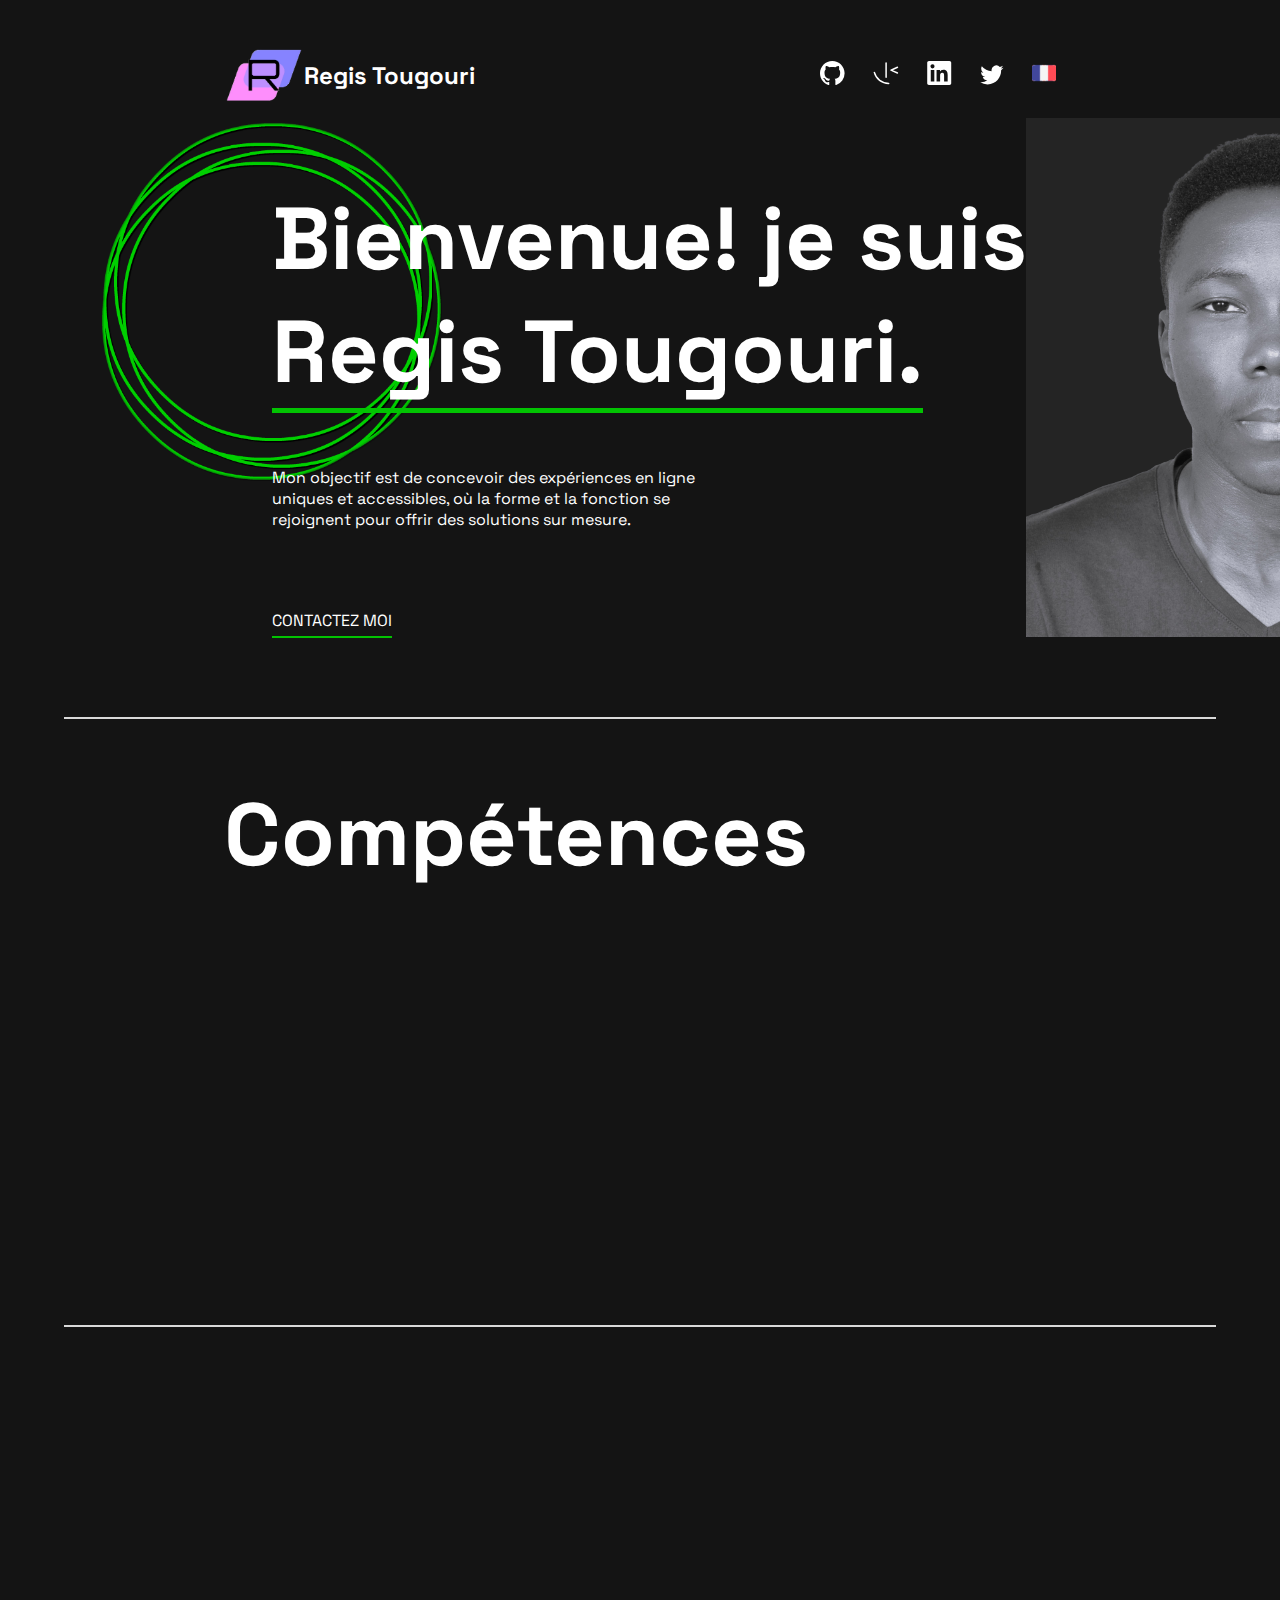
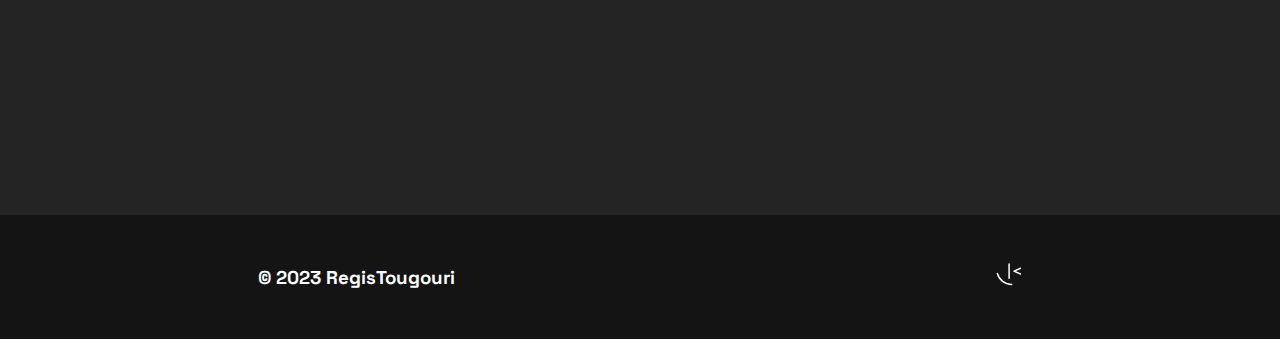
<file: index.html>
<!DOCTYPE html>
<html lang="fr">
  <head>
    <meta charset="UTF-8" />
    <meta http-equiv="X-UA-Compatible" content="IE=edge" />
    <meta name="viewport" content="width=device-width, initial-scale=1.0" />
    <title>Regis Tougouri | Développeur Web</title>
    <link rel="preconnect" href="https://fonts.googleapis.com" />
    <link rel="preconnect" href="https://fonts.gstatic.com" crossorigin />
    <link
      href="https://fonts.googleapis.com/css2?family=Merriweather:wght@300&family=Sacramento&family=Space+Grotesk:wght@500;700&family=Tilt+Prism&display=swap"
      rel="stylesheet"
    />
    <link
      rel="shortcut icon"
      href="assets/images/logo.png"
      type="image/x-icon"
    />

    <link rel="stylesheet" href="style.css" />
    <link rel="stylesheet" href="responsive.css" />
    <link rel="stylesheet" href="drapeaux.css" />
    <link
      href="//maxcdn.bootstrapcdn.com/font-awesome/4.1.0/css/font-awesome.min.css"
      rel="stylesheet"
    />
    <script src="https://code.jquery.com/jquery-3.6.0.min.js"></script>
  </head>
  <body>
    <header class="header">
      <div class="wrapper flexbox-space-between">
        <a class="hero-logo-link flexbox-space-between" href="/"
          ><img
            class="logo"
            src="assets/images/logo.png"
            alt="Logo Regis Tougouri"
          />
          <h2 class="header-home">Regis Tougouri</h2></a
        >
        <nav class="header-nav">
          <a
            href="https://github.com/MorningStar111998"
            target="_blank"
            class="header-social"
          >
            <svg
              xmlns="http://www.w3.org/2000/svg"
              width="25"
              height="24"
              aria-labelledby="socialGitHub"
              role="img"
            >
              <title id="socialGitHub">GitHub</title>
              <path
                fill="#ffffff"
                fill-rule="evenodd"
                d="M12.304 0C5.506 0 0 5.506 0 12.304c0 5.444 3.522 10.042 8.413 11.672.615.108.845-.261.845-.584 0-.292-.015-1.261-.015-2.291-3.091.569-3.891-.754-4.137-1.446-.138-.354-.738-1.446-1.261-1.738-.43-.23-1.046-.8-.016-.815.97-.015 1.661.892 1.892 1.261 1.107 1.86 2.876 1.338 3.584 1.015.107-.8.43-1.338.784-1.646-2.738-.307-5.598-1.368-5.598-6.074 0-1.338.477-2.446 1.26-3.307-.122-.308-.553-1.569.124-3.26 0 0 1.03-.323 3.383 1.26.985-.276 2.03-.415 3.076-.415 1.046 0 2.092.139 3.076.416 2.353-1.6 3.384-1.261 3.384-1.261.676 1.691.246 2.952.123 3.26.784.861 1.26 1.953 1.26 3.307 0 4.721-2.875 5.767-5.613 6.074.446.385.83 1.123.83 2.277 0 1.645-.015 2.968-.015 3.383 0 .323.231.708.846.584a12.324 12.324 0 0 0 8.382-11.672C24.607 5.506 19.101 0 12.304 0Z"
              />
            </svg>
          </a>
          <a
            href="https://www.frontendmentor.io/profile/MorningStar111998"
            target="_blank"
            class="header-social"
          >
            <svg
              xmlns="http://www.w3.org/2000/svg"
              width="26"
              height="23"
              aria-labelledby="socialFrontendMentor"
              role="img"
            >
              <title id="socialFrontendMentor">Frontend Mentor</title>
              <path
                fill="#ffffff"
                d="M13.084.23a.751.751 0 0 0-.736.75v14.267a.75.75 0 1 0 1.5 0V.98a.75.75 0 0 0-.763-.75ZM24.44 4.504a.752.752 0 0 0-.284.064l-6.44 2.875a.752.752 0 0 0 0 1.37l6.44 2.884a.75.75 0 0 0 .612-1.369L19.861 8.13l4.907-2.191a.753.753 0 0 0 .38-.99.752.752 0 0 0-.708-.444ZM1.371 9.663a.752.752 0 0 0-.74.938C2.41 17.447 8.603 22.23 15.685 22.23a.75.75 0 1 0 0-1.501A14.053 14.053 0 0 1 2.083 10.225a.75.75 0 0 0-.712-.561v-.001Z"
              />
            </svg>
          </a>
          <a
            href="http://www.linkedin.com/in/regis-tougouri-42a4651b7"
            target="_blank"
            class="header-social"
          >
            <svg
              xmlns="http://www.w3.org/2000/svg"
              width="25"
              height="24"
              aria-labelledby="socialLinkedIn"
              role="img"
            >
              <title id="socialLinkedIn">LinkedIn</title>
              <path
                fill="#ffffff"
                fill-rule="evenodd"
                d="M5.551 3.304c-1.14 0-2.067.926-2.067 2.064 0 1.14.928 2.066 2.067 2.066a2.066 2.066 0 0 0 0-4.13ZM3.767 8.998v11.453h3.562L7.33 8.998H3.767Zm5.798 0V20.45l3.554.002.002-5.668c0-1.454.253-2.941 2.132-2.941 1.851 0 1.851 1.755 1.851 3.036v5.571l3.559-.001v-6.28c0-2.834-.517-5.457-4.27-5.457-1.763 0-2.916.997-3.368 1.85h-.05V8.997h-3.41ZM22.435 24H1.982c-.976 0-1.77-.777-1.77-1.732V1.731C.212.776 1.006 0 1.982 0h20.453c.98 0 1.777.776 1.777 1.73v20.538c0 .955-.797 1.732-1.777 1.732Z"
              />
            </svg>
          </a>
          <a
            href="https://twitter.com/RegisTougouriPr"
            target="_blank"
            class="header-social"
          >
            <svg
              xmlns="http://www.w3.org/2000/svg"
              width="24"
              height="20"
              aria-labelledby="socialTwitter"
              role="img"
            >
              <title id="socialTwitter">Twitter</title>
              <path
                fill="#ffffff"
                d="M23.492 2.705a9.563 9.563 0 0 1-2.742.751 4.788 4.788 0 0 0 2.1-2.643 9.536 9.536 0 0 1-3.033 1.159 4.778 4.778 0 0 0-8.14 4.357 13.564 13.564 0 0 1-9.844-4.99 4.774 4.774 0 0 0-.646 2.4 4.778 4.778 0 0 0 2.124 3.977 4.765 4.765 0 0 1-2.163-.598v.061a4.778 4.778 0 0 0 3.832 4.684 4.812 4.812 0 0 1-2.158.082 4.78 4.78 0 0 0 4.462 3.316 9.584 9.584 0 0 1-5.932 2.045c-.38 0-.762-.022-1.14-.067a13.508 13.508 0 0 0 7.32 2.146c8.787 0 13.59-7.277 13.59-13.589 0-.205-.004-.412-.013-.617a9.71 9.71 0 0 0 2.381-2.471l.002-.003Z"
              />
            </svg>
          </a>
          <div class="language-selector">
            <img
              id="frenchFlag"
              class="language-icon fr"
              src="assets/images/france.png"
              alt="drapeau français"
            />

            <span class="dropdown">
              <a href="index-eng.html">
                <img
                  class="language-icon eng"
                  src="assets/images/royaume-uni.png"
                  alt="drapeau royaume uni"
                />
              </a>
            </span>
          </div>
        </nav>
      </div>
    </header>

    <main class="main-section">
      <!------------ Hero section ------------>
      <section class="hero bottom-border wrapper fade-in">
        <div class="hero-text">
          <img
            id="spining-circle"
            src="assets/images/green-circle.png"
            alt="cercle noir en rotation"
          />
          <h1 class="hero-greeting overflow-text header-xl">
            Bienvenue! je suis <br />
            <span class="underline"> Regis Tougouri.</span>
          </h1>
          <p class="hero-about">
            Mon objectif est de concevoir des expériences en ligne uniques et
            accessibles, où la forme et la fonction se rejoignent pour offrir
            des solutions sur mesure.
          </p>
          <a class="contact-me" href="#contact">contactez moi</a>
        </div>
        <img
          class="hero-img"
          src="assets/images/photo.jpg"
          alt="Photo de Regis Tougouri"
          width="500"
        />
      </section>

      <!-- Skills section -->
      <section class="bottom-border wrapper">
        <h1 id="skill-h1" class="header-xl fade-in">Compétences</h1>
        <p class="skill-text fade-in">
          En tant que développeur web, je maîtrise une variété de langages de
          programmation, de frameworks et d'outils essentiels pour la création
          d'applications web de haute qualité.
        </p>
        <div class="skills">
          <div class="skills-item fade-in">
            <h3>HTML</h3>
            <div class="skills-bar">
              <div
                style="max-width: 95%"
                per="95%"
                class="skill-per fade-in"
              ></div>
            </div>
          </div>
          <div class="skills-item fade-in">
            <h3>CSS</h3>
            <div class="skills-bar">
              <div
                style="max-width: 85%"
                per="85%"
                class="skill-per fade-in"
              ></div>
            </div>
          </div>
          <div class="skills-item fade-in">
            <h3>JavaScript</h3>
            <div class="skills-bar">
              <div
                style="max-width: 70%"
                per="70%"
                class="skill-per fade-in"
              ></div>
            </div>
          </div>
          <div class="skills-item fade-in">
            <h3>PHP</h3>
            <div class="skills-bar">
              <div
                style="max-width: 65%"
                per="65%"
                class="skill-per fade-in"
              ></div>
            </div>
          </div>
          <div class="skills-item fade-in">
            <h3>MySQL</h3>
            <div class="skills-bar">
              <div
                style="max-width: 80%"
                per="80%"
                class="skill-per fade-in"
              ></div>
            </div>
          </div>
          <div class="skills-item fade-in">
            <h3>Node Js</h3>
            <div class="skills-bar">
              <div
                style="max-width: 60%"
                per="60%"
                class="skill-per fade-in"
              ></div>
            </div>
          </div>
          <div class="skills-item fade-in">
            <h3>Adobe Photoshop</h3>
            <div class="skills-bar">
              <div
                style="max-width: 80%"
                per="80%"
                class="skill-per fade-in"
              ></div>
            </div>
          </div>
          <div class="skills-item fade-in">
            <h3>JQuery</h3>
            <div class="skills-bar">
              <div
                style="max-width: 80%"
                per="80%"
                class="skill-per fade-in"
              ></div>
            </div>
          </div>
          <div class="skills-item fade-in">
            <h3>WordPress</h3>
            <div class="skills-bar">
              <div
                style="max-width: 70%"
                per="70%"
                class="skill-per fade-in"
              ></div>
            </div>
          </div>
        </div>
      </section>

      <!-- Projets section -->
      <section class="projects wrapper">
        <h1 id="projet-h1" class="header-xl fade-in">Projets</h1>
        <p class="projet-text fade-in">
          Explorez la section Projets pour découvrir mes réalisations et plongez
          dans l'univers de la conception web innovante.
        </p>
        <div class="projects-grid">
          <div class="projects-item fade-in">
            <div class="image-container">
              <picture>
                <source
                  media="(min-width: 768px)"
                  srcset="assets/images/Riad Idar - desktop.jpg"
                />
                <source
                  media="(max-width: 767px)"
                  srcset="assets/images/Riad Idar - mobile.jpg"
                />
                <img
                  class="projects-img"
                  src="assets/images/Riad Idar - desktop.jpg"
                  alt="Screenshot Riad Idar Site web"
                />
              </picture>
              <div class="overlay">
                <div class="overlay-text">
                  <a
                    href="https://riadidarouirgane.kesug.com/"
                    class="view-project"
                    target="_blank"
                    >Voir Projet</a
                  >
                </div>
              </div>
            </div>
            <h3 class="projects-name">
              Riad Idar : Site web pour une Maison d'hôte
            </h3>
            <p class="projects-tags">
              <span class="tags">WordPress</span>
              <span class="tags">HTML</span>
              <span class="tags">CSS</span>
              <span class="tags">PHP</span>
            </p>
          </div>
          <div class="projects-item fade-in">
            <div class="image-container">
              <picture>
                <source
                  media="(min-width: 768px)"
                  srcset="assets/images/jawrhar - desktop.jpg"
                />
                <source
                  media="(max-width: 767px)"
                  srcset="assets/images/jawrhar - mobile.jpg"
                />
                <img
                  class="projects-img"
                  src="assets/images/jawrhar - desktop.jpg"
                  alt="Screenshot Jawhar Site web"
                />
              </picture>
              <div class="overlay">
                <div class="overlay-text">
                  <a
                    href="https://www.jawharatlasjourney.com/"
                    class="view-project"
                    target="_blank"
                    >Voir Projet</a
                  >
                </div>
              </div>
            </div>
            <h3 class="projects-name">
              Jawhar Atlas Journey : Site web pour guide touristique
            </h3>
            <p class="projects-tags">
              <span class="tags">WordPress</span>
              <span class="tags">HTML</span>
              <span class="tags">CSS</span>
            </p>
          </div>
          <div class="projects-item fade-in">
            <div class="image-container">
              <picture>
                <source
                  media="(min-width: 768px)"
                  srcset="assets/images/newletter - desktop.jpg"
                />
                <source
                  media="(max-width: 767px)"
                  srcset="assets/images/newletter - mobile.jpg"
                />
                <img
                  class="projects-img"
                  src="assets/images/newletter - desktop.jpg"
                  alt="Screenshot Newsletter Site web"
                />
              </picture>
              <div class="overlay">
                <div class="overlay-text">
                  <a
                    target="_blank"
                    href="https://github.com/MorningStar111998/Newsletter"
                    class="view-code"
                    >Voir Code</a
                  >
                  <a
                    href="https://brainy-tuna-smock.cyclic.app"
                    class="view-project"
                    target="_blank"
                    >Voir Projet</a
                  >
                </div>
              </div>
            </div>
            <h3 class="projects-name">
              Newsletter pour une entreprise de Tech : Gen's Up Technologie
            </h3>
            <p class="projects-tags">
              <span class="tags">HTML</span>
              <span class="tags">CSS</span>
              <span class="tags">JavaScript</span>
              <span class="tags">Express Js</span>
            </p>
          </div>
          <div class="projects-item fade-in">
            <div class="image-container">
              <picture>
                <source
                  media="(min-width: 768px)"
                  srcset="assets/images/blog.jpg"
                />
                <source
                  media="(max-width: 767px)"
                  srcset="assets/images/blog.jpg"
                />
                <img
                  class="projects-img"
                  src="assets/images/blog.jpg"
                  alt="Screenshot Blog Site web"
                />
              </picture>
              <div class="overlay">
                <div class="overlay-text">
                  <a
                    target="_blank"
                    href="https://github.com/MorningStar111998/UdemyChallenge-Blog"
                    class="view-code"
                    >Voir Code</a
                  >
                </div>
              </div>
            </div>
            <h3 class="projects-name">Blog en serveur local</h3>
            <p class="projects-tags">
              <span class="tags">HTML</span>
              <span class="tags">CSS</span>
              <span class="tags">JavaScript</span>
              <span class="tags">Express Js</span>
              <span class="tags">EJS</span>
            </p>
          </div>

          <!-- Nouveaux Projets -->
          <div class="projects-item fade-in">
            <div class="image-container">
              <picture>
                <source
                  media="(min-width: 768px)"
                  srcset="assets/images/CRM.png"
                />
                <source
                  media="(max-width: 767px)"
                  srcset="assets/images/CRM.png"
                />
                <img
                  class="projects-img"
                  src="assets/images/CRM.png"
                  alt="Screenshot ERP"
                />
              </picture>
              <div class="overlay">
                <div class="overlay-text">
                  <a
                    target="_blank"
                    href="https://github.com/MorningStar111998/Projet-Patrick/tree/master"
                    class="view-code"
                    >Voir Code</a
                  >
                </div>
              </div>
            </div>
            <h3 class="projects-name">ERP</h3>
            <p class="projects-tags">
              <span class="tags">HTML</span>
              <span class="tags">CSS</span>
              <span class="tags">JavaScript</span>
              <span class="tags">Node Js</span>
              <span class="tags">EJS</span>
            </p>
          </div>
        </div>
      </section>

      <!-- Contact section -->
      <section id="contact" class="contact wrapper bg-less-dark">
        <div class="contact-text">
          <h1 class="header-xl contact-title underline fade-in">Contact</h1>
          <p class="fade-in">
            N'hésitez pas à me contacter pour discuter de vos projets ou à en
            apprendre davantage sur mon travail. Merci d'avoir visité mon site.
            <br />
            Veuillez remplir le formulaire et je vous répondrai dans les plus
            brefs délais.
          </p>
          <p class="number fade-in">+212-609-295204</p>
          <p class="contact-icon fade-in">
            <a href="https://github.com/MorningStar111998" target="_blank"
              ><i class="fa fa-github fa-2x"></i
            ></a>
            <a href="https://twitter.com/RegisTougouriPr" target="_blank"
              ><i class="fa fa-twitter fa-2x"></i
            ></a>
            <a
              href="http://www.linkedin.com/in/regis-tougouri-42a4651b7"
              target="_blank"
              ><i class="fa fa-linkedin fa-2x"></i
            ></a>
          </p>
        </div>
        <div class="contact-form fade-in">
          <form
            method="post"
            action="https://formsubmit.co/daee3590a8986184ae7f2108b60d7a9b"
          >
            <input
              id="nom"
              required
              type="text"
              name="nom"
              placeholder="nom"
              autocomplete="given-name"
            />
            <input type="hidden" name="_subject" value="Message Portfilio!" />
            <input
              id="email"
              required
              type="email"
              name="email"
              placeholder="email"
              autocomplete="email"
            />
            <input
              type="hidden"
              name="_next"
              value="https://morningstar111998.github.io/Portfilio/merci.html"
            />
            <textarea
              required
              name="message"
              id="message"
              cols="30"
              rows="5"
              placeholder="message"
            ></textarea>
            <button class="btn" type="submit">Envoyer</button>
          </form>
        </div>
      </section>
    </main>

    <footer class="footer">
      <h3>&copy; 2023 RegisTougouri</h3>
      <div>
        <a
          href="https://www.frontendmentor.io/profile/MorningStar111998"
          target="_blank"
          class="header-social"
        >
          <svg
            xmlns="http://www.w3.org/2000/svg"
            width="26"
            height="23"
            aria-labelledby="socialFrontendMentor"
            role="img"
          >
            <title id="socialFrontendMentor">Frontend Mentor</title>
            <path
              fill="#ffffff"
              d="M13.084.23a.751.751 0 0 0-.736.75v14.267a.75.75 0 1 0 1.5 0V.98a.75.75 0 0 0-.763-.75ZM24.44 4.504a.752.752 0 0 0-.284.064l-6.44 2.875a.752.752 0 0 0 0 1.37l6.44 2.884a.75.75 0 0 0 .612-1.369L19.861 8.13l4.907-2.191a.753.753 0 0 0 .38-.99.752.752 0 0 0-.708-.444ZM1.371 9.663a.752.752 0 0 0-.74.938C2.41 17.447 8.603 22.23 15.685 22.23a.75.75 0 1 0 0-1.501A14.053 14.053 0 0 1 2.083 10.225a.75.75 0 0 0-.712-.561v-.001Z"
            />
          </svg>
        </a>
      </div>
    </footer>

    <script src="index.js"></script>
  </body>
</html>
</file>
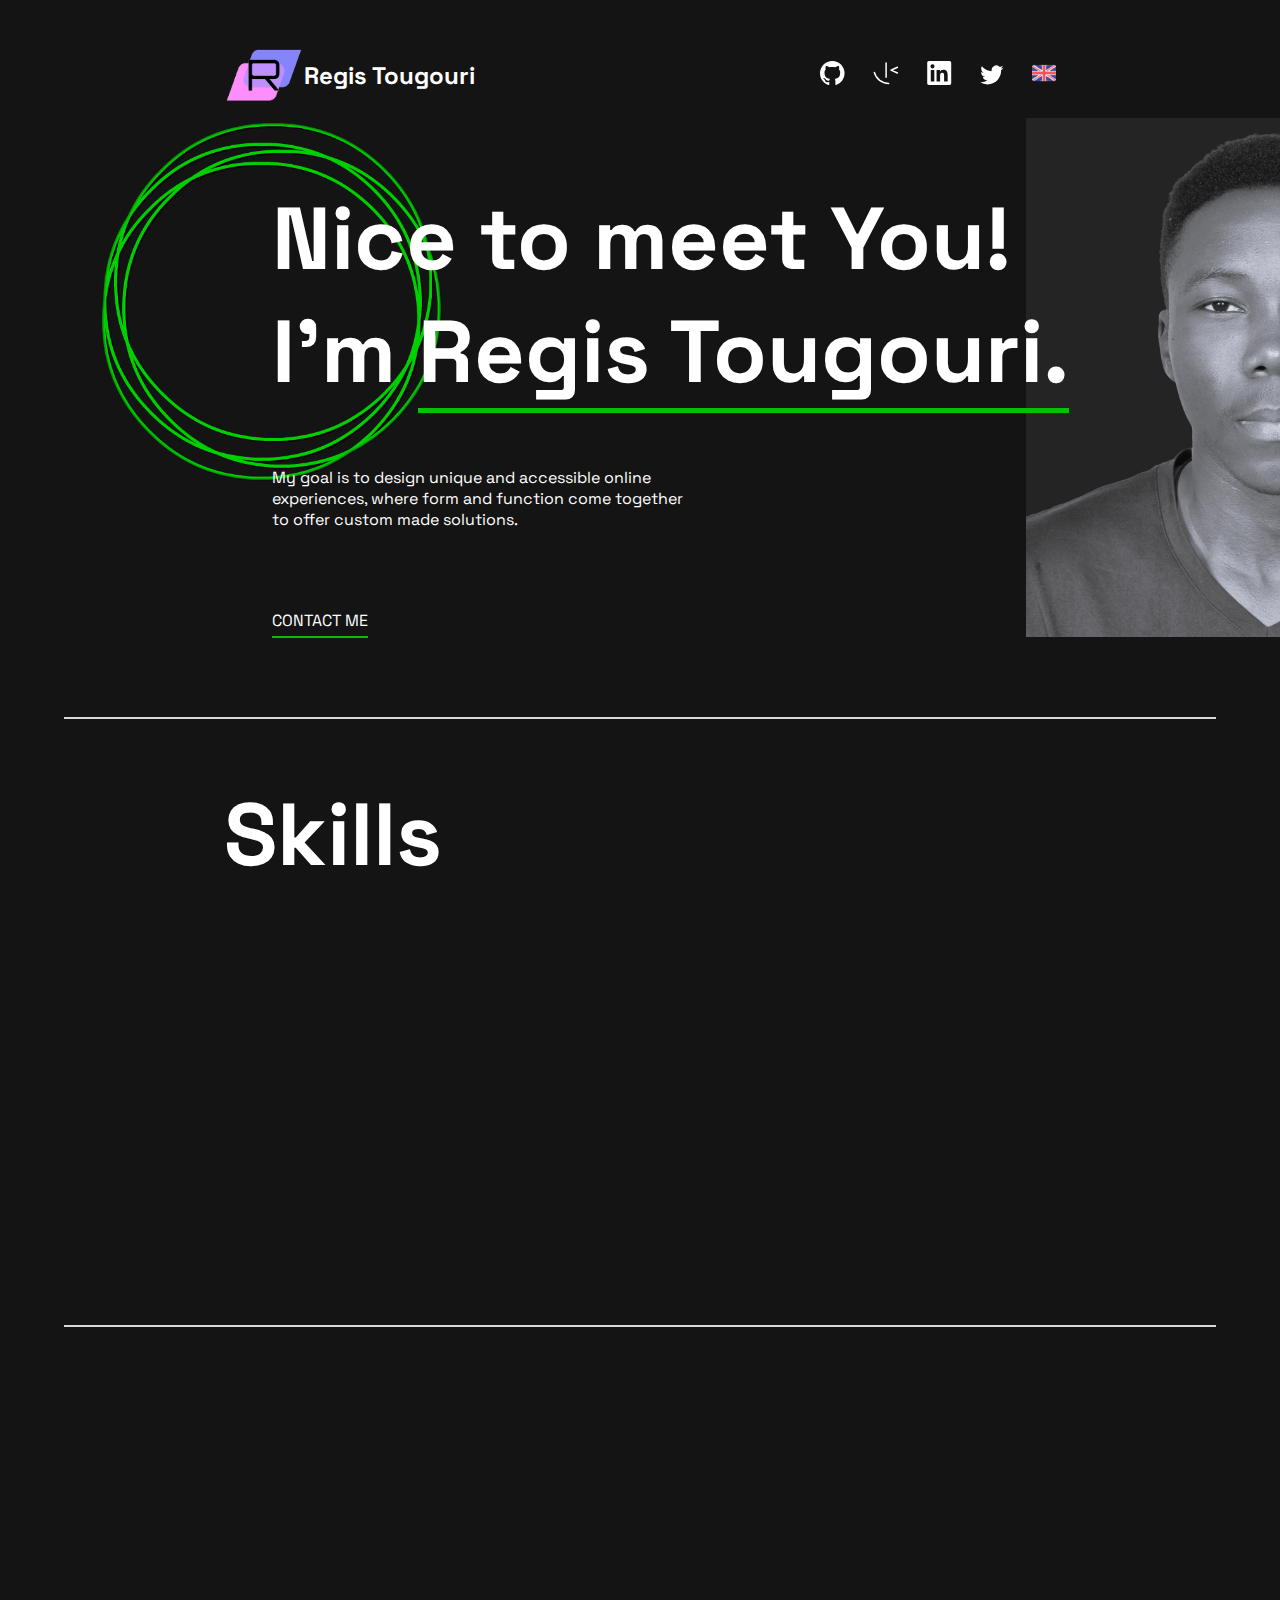
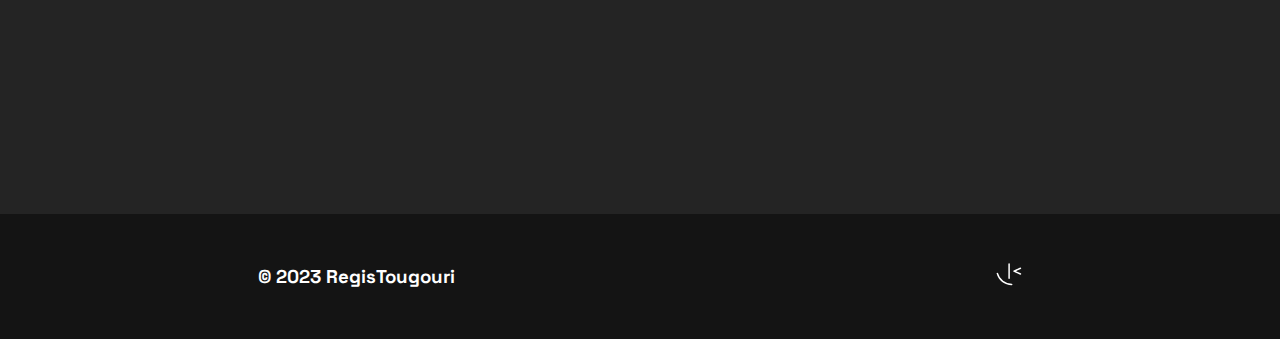
<file: index-eng.html>
<!DOCTYPE html>
<html lang="en">
  <head>
    <meta charset="UTF-8" />
    <meta http-equiv="X-UA-Compatible" content="IE=edge" />
    <meta name="viewport" content="width=device-width, initial-scale=1.0" />
    <title>Regis Tougouri | Web Developper</title>
    <link rel="preconnect" href="https://fonts.googleapis.com" />
    <link rel="preconnect" href="https://fonts.gstatic.com" crossorigin />
    <link
      href="https://fonts.googleapis.com/css2?family=Merriweather:wght@300&family=Sacramento&family=Space+Grotesk:wght@500;700&family=Tilt+Prism&display=swap"
      rel="stylesheet"
    />
    <link
      rel="shortcut icon"
      href="assets/images/logo.png"
      type="image/x-icon"
    />

    <link rel="stylesheet" href="style.css" />
    <link rel="stylesheet" href="responsive.css" />
    <link rel="stylesheet" href="drapeaux.css" />
    <link
      href="//maxcdn.bootstrapcdn.com/font-awesome/4.1.0/css/font-awesome.min.css"
      rel="stylesheet"
    />
    <script src="https://code.jquery.com/jquery-3.6.0.min.js"></script>
  </head>
  <body>
    <header class="header">
      <div class="wrapper flexbox-space-between">
        <a class="hero-logo-link flexbox-space-between" href="/"
          ><img
            class="logo"
            src="assets/images/logo.png"
            alt="Logo Regis Tougouri"
          />
          <h2 class="header-home">Regis Tougouri</h2></a
        >
        <nav class="header-nav">
          <a
            href="https://github.com/MorningStar111998"
            target="_blank"
            class="header-social"
          >
            <svg
              xmlns="http://www.w3.org/2000/svg"
              width="25"
              height="24"
              aria-labelledby="socialGitHub"
              role="img"
            >
              <title id="socialGitHub">GitHub</title>
              <path
                fill="#ffffff"
                fill-rule="evenodd"
                d="M12.304 0C5.506 0 0 5.506 0 12.304c0 5.444 3.522 10.042 8.413 11.672.615.108.845-.261.845-.584 0-.292-.015-1.261-.015-2.291-3.091.569-3.891-.754-4.137-1.446-.138-.354-.738-1.446-1.261-1.738-.43-.23-1.046-.8-.016-.815.97-.015 1.661.892 1.892 1.261 1.107 1.86 2.876 1.338 3.584 1.015.107-.8.43-1.338.784-1.646-2.738-.307-5.598-1.368-5.598-6.074 0-1.338.477-2.446 1.26-3.307-.122-.308-.553-1.569.124-3.26 0 0 1.03-.323 3.383 1.26.985-.276 2.03-.415 3.076-.415 1.046 0 2.092.139 3.076.416 2.353-1.6 3.384-1.261 3.384-1.261.676 1.691.246 2.952.123 3.26.784.861 1.26 1.953 1.26 3.307 0 4.721-2.875 5.767-5.613 6.074.446.385.83 1.123.83 2.277 0 1.645-.015 2.968-.015 3.383 0 .323.231.708.846.584a12.324 12.324 0 0 0 8.382-11.672C24.607 5.506 19.101 0 12.304 0Z"
              />
            </svg>
          </a>
          <a
            href="https://www.frontendmentor.io/profile/MorningStar111998"
            target="_blank"
            class="header-social"
          >
            <svg
              xmlns="http://www.w3.org/2000/svg"
              width="26"
              height="23"
              aria-labelledby="socialFrontendMentor"
              role="img"
            >
              <title id="socialFrontendMentor">Frontend Mentor</title>
              <path
                fill="#ffffff"
                d="M13.084.23a.751.751 0 0 0-.736.75v14.267a.75.75 0 1 0 1.5 0V.98a.75.75 0 0 0-.763-.75ZM24.44 4.504a.752.752 0 0 0-.284.064l-6.44 2.875a.752.752 0 0 0 0 1.37l6.44 2.884a.75.75 0 0 0 .612-1.369L19.861 8.13l4.907-2.191a.753.753 0 0 0 .38-.99.752.752 0 0 0-.708-.444ZM1.371 9.663a.752.752 0 0 0-.74.938C2.41 17.447 8.603 22.23 15.685 22.23a.75.75 0 1 0 0-1.501A14.053 14.053 0 0 1 2.083 10.225a.75.75 0 0 0-.712-.561v-.001Z"
              />
            </svg>
          </a>
          <a
            href="http://www.linkedin.com/in/regis-tougouri-42a4651b7"
            target="_blank"
            class="header-social"
          >
            <svg
              xmlns="http://www.w3.org/2000/svg"
              width="25"
              height="24"
              aria-labelledby="socialLinkedIn"
              role="img"
            >
              <title id="socialLinkedIn">LinkedIn</title>
              <path
                fill="#ffffff"
                fill-rule="evenodd"
                d="M5.551 3.304c-1.14 0-2.067.926-2.067 2.064 0 1.14.928 2.066 2.067 2.066a2.066 2.066 0 0 0 0-4.13ZM3.767 8.998v11.453h3.562L7.33 8.998H3.767Zm5.798 0V20.45l3.554.002.002-5.668c0-1.454.253-2.941 2.132-2.941 1.851 0 1.851 1.755 1.851 3.036v5.571l3.559-.001v-6.28c0-2.834-.517-5.457-4.27-5.457-1.763 0-2.916.997-3.368 1.85h-.05V8.997h-3.41ZM22.435 24H1.982c-.976 0-1.77-.777-1.77-1.732V1.731C.212.776 1.006 0 1.982 0h20.453c.98 0 1.777.776 1.777 1.73v20.538c0 .955-.797 1.732-1.777 1.732Z"
              />
            </svg>
          </a>
          <a
            href="https://twitter.com/RegisTougouriPr"
            target="_blank"
            class="header-social"
          >
            <svg
              xmlns="http://www.w3.org/2000/svg"
              width="24"
              height="20"
              aria-labelledby="socialTwitter"
              role="img"
            >
              <title id="socialTwitter">Twitter</title>
              <path
                fill="#ffffff"
                d="M23.492 2.705a9.563 9.563 0 0 1-2.742.751 4.788 4.788 0 0 0 2.1-2.643 9.536 9.536 0 0 1-3.033 1.159 4.778 4.778 0 0 0-8.14 4.357 13.564 13.564 0 0 1-9.844-4.99 4.774 4.774 0 0 0-.646 2.4 4.778 4.778 0 0 0 2.124 3.977 4.765 4.765 0 0 1-2.163-.598v.061a4.778 4.778 0 0 0 3.832 4.684 4.812 4.812 0 0 1-2.158.082 4.78 4.78 0 0 0 4.462 3.316 9.584 9.584 0 0 1-5.932 2.045c-.38 0-.762-.022-1.14-.067a13.508 13.508 0 0 0 7.32 2.146c8.787 0 13.59-7.277 13.59-13.589 0-.205-.004-.412-.013-.617a9.71 9.71 0 0 0 2.381-2.471l.002-.003Z"
              />
            </svg>
          </a>
          <div class="language-selector">
            <img
              id="englishFlag"
              class="language-icon eng"
              src="assets/images/royaume-uni.png"
              alt="drapeau royaume uni"
            />

            <span class="dropdown">
              <a href="index.html">
                <img
                  class="language-icon fr"
                  src="assets/images/france.png"
                  alt="drapeau français"
                />
              </a>
            </span>
          </div>
        </nav>
      </div>
    </header>
    <main class="main-section">
      <!-- Hero section -->
      <section class="hero bottom-border wrapper">
        <div class="hero-text">
          <img
            id="spining-circle"
            src="assets/images/green-circle.png"
            alt="cercle noir en rotation"
          />

          <h1 class="hero-greeting overflow-text header-xl">
            Nice to meet You! <br />I'm
            <span class="underline"> Regis Tougouri.</span>
          </h1>
          <p class="hero-about">
            My goal is to design unique and accessible online experiences, where
            form and function come together to offer custom made solutions.
          </p>
          <a class="contact-me" href="#contact">Contact Me</a>
        </div>
        <img
          class="hero-img"
          src="assets/images/photo.jpg"
          alt="Photo de Regis Tougouri"
          width="500"
        />
      </section>

      <!-- Skills section -->
      <section class="bottom-border wrapper">
        <h1 id="skill-h1"  class="header-xl fade-in">Skills</h1>
        <p class="skill-text fade-in">
          As a web developer, I am proficient in a variety of programming
          languages, frameworks and essential tools for the creation of high
          quality web applications.
        </p>
        <div class="skills">
          <div class="skills-item fade-in" >
            <h3>HTML</h3>
            <div class="skills-bar">
              <div style="max-width: 95%;" per="95%" class="skill-per fade-in"></div>
            </div>
          </div>
          <div class="skills-item fade-in" >
            <h3>CSS</h3>
            <div class="skills-bar">
              <div style="max-width: 85%;" per="85%" class="skill-per fade-in"></div>
            </div>
          </div>
          <div class="skills-item fade-in" >
            <h3>JavaScript</h3>
            <div class="skills-bar">
              <div style="max-width: 70%;" per="70%" class="skill-per fade-in"></div>
            </div>
          </div>
          <div class="skills-item fade-in" >
            <h3>PHP</h3>
            <div class="skills-bar">
              <div style="max-width: 65%;" per="65%" class="skill-per fade-in"></div>
            </div>
          </div>
          <div class="skills-item fade-in" >
            <h3>MySQL</h3>
            <div class="skills-bar">
              <div style="max-width: 80%;" per="80%" class="skill-per fade-in"></div>
            </div>
          </div>
          <div class="skills-item fade-in" >
            <h3>Node Js</h3>
            <div class="skills-bar">
              <div style="max-width: 60%;" per="60%" class="skill-per fade-in"></div>
            </div>
          </div>
          <div class="skills-item fade-in" >
            <h3>Adobe Photoshop</h3>
            <div class="skills-bar">
              <div style="max-width: 80%;" per="80%" class="skill-per fade-in"></div>
            </div>
          </div>
          <div class="skills-item fade-in" >
            <h3>JQuery</h3>
            <div class="skills-bar">
              <div style="max-width: 80%;" per="80%" class="skill-per fade-in"></div>
            </div>
          </div>
          <div class="skills-item fade-in" >
            <h3>WordPress</h3>
            <div class="skills-bar">
              <div style="max-width: 70%;" per="70%" class="skill-per fade-in"></div>
            </div>
          </div>
        </div>
      </section>

      <!-- Projects section -->
      <section class="projects wrapper">
        <h1 id="projet-h1" class="header-xl fade-in">Projects</h1>
        <p class="projet-text fade-in">
          Explore the Projects section to discover my work and dive in in the
          world of innovative web design.
        </p>
        <div class="projects-grid">
          <div class="projects-item fade-in">
            <div class="image-container">
              <picture>
                <source
                  media="(min-width: 768px)"
                  srcset="assets/images/Riad Idar - desktop.jpg"
                />
                <source
                  media="(max-width: 767px)"
                  srcset="assets/images/Riad Idar - mobile.jpg"
                />
                <img
                  class="projects-img"
                  src="assets/images/Riad Idar - desktop.jpg"
                  alt="Screenshot Riad Idar Site web"
                />
              </picture>
              <div class="overlay">
                <div class="overlay-text">
                  <a
                    href="https://riadidarouirgane.kesug.com/"
                    class="view-project"
                    target="_blank"
                    >View Project</a
                  >
                </div>
              </div>
            </div>
            <h3 class="projects-name">Riad Idar : Website for a Guest House</h3>
            <p class="projects-tags">
              <span class="tags">WordPress</span>
              <span class="tags">HTML</span>
              <span class="tags">CSS</span>
              <span class="tags">PHP</span>
            </p>
          </div>
          <div class="projects-item fade-in">
            <div class="image-container">
              <picture>
                <source
                  media="(min-width: 768px)"
                  srcset="assets/images/jawrhar - desktop.jpg"
                />
                <source
                  media="(max-width: 767px)"
                  srcset="assets/images/jawrhar - mobile.jpg"
                />
                <img
                  class="projects-img"
                  src="assets/images/jawrhar - desktop.jpg"
                  alt="Screenshot Jawhar Site web"
                />
              </picture>
              <div class="overlay">
                <div class="overlay-text">
                  <a
                    href="https://www.jawharatlasjourney.com/"
                    class="view-project"
                    target="_blank"
                    >View Project</a
                  >
                </div>
              </div>
            </div>
            <h3 class="projects-name">
              Jawhar Atlas Journey : Website for tourist guide
            </h3>
            <p class="projects-tags">
              <span class="tags">WordPress</span>
              <span class="tags">HTML</span>
              <span class="tags">CSS</span>
            </p>
          </div>
          <div class="projects-item fade-in">
            <div class="image-container">
              <picture>
                <source
                  media="(min-width: 768px)"
                  srcset="assets/images/newletter - desktop.jpg"
                />
                <source
                  media="(max-width: 767px)"
                  srcset="assets/images/newletter - mobile.jpg"
                />
                <img
                  class="projects-img"
                  src="assets/images/newletter - desktop.jpg"
                  alt="Screenshot Newsletter Site web"
                />
              </picture>
              <div class="overlay">
                <div class="overlay-text">
                  <a
                    target="_blank"
                    href="https://github.com/MorningStar111998/Newsletter"
                    class="view-code"
                    >View Code</a
                  >
                  <a
                    href="https://brainy-tuna-smock.cyclic.app"
                    class="view-project"
                    target="_blank"
                    >View Project</a
                  >
                </div>
              </div>
            </div>
            <h3 class="projects-name">
              Newsletter for a Tech company: Gen's Up Technology
            </h3>
            <p class="projects-tags">
              <span class="tags">HTML</span>
              <span class="tags">CSS</span>
              <span class="tags">JavaScript</span>
              <span class="tags">Express Js</span>
            </p>
          </div>
          <div class="projects-item fade-in">
            <div class="image-container">
              <picture>
                <source
                  media="(min-width: 768px)"
                  srcset="assets/images/blog.jpg"
                />
                <source
                  media="(max-width: 767px)"
                  srcset="assets/images/blog.jpg"
                />
                <img
                  class="projects-img"
                  src="assets/images/blog.jpg"
                  alt="Screenshot Blog Site web"
                />
              </picture>
              <div class="overlay">
                <div class="overlay-text">
                  <a
                    target="_blank"
                    href="https://github.com/MorningStar111998/UdemyChallenge-Blog"
                    class="view-code"
                    >View Code</a
                  >
                </div>
              </div>
            </div>
            <h3 class="projects-name">Blog on local server</h3>
            <p class="projects-tags">
              <span class="tags">HTML</span>
              <span class="tags">CSS</span>
              <span class="tags">JavaScript</span>
              <span class="tags">Express Js</span>
              <span class="tags">EJS</span>
            </p>
          </div>
                    <!-- Nouveaux Projets -->
          <div class="projects-item fade-in">
            <div class="image-container">
              <picture>
                <source
                  media="(min-width: 768px)"
                  srcset="assets/images/CRM.png"
                />
                <source
                  media="(max-width: 767px)"
                  srcset="assets/images/CRM.png"
                />
                <img
                  class="projects-img"
                  src="assets/images/CRM.png"
                  alt="Screenshot ERP"
                />
              </picture>
              <div class="overlay">
                <div class="overlay-text">
                  <a
                    target="_blank"
                    href="https://github.com/MorningStar111998/Projet-Patrick/tree/master"
                    class="view-code"
                    >View Code</a
                  >
                </div>
              </div>
            </div>
            <h3 class="projects-name">ERP</h3>
            <p class="projects-tags">
              <span class="tags">HTML</span>
              <span class="tags">CSS</span>
              <span class="tags">JavaScript</span>
              <span class="tags">Node Js</span>
              <span class="tags">EJS</span>
            </p>
          </div>
        </div>
      </section>

      <!-- Contact section -->
      <section id="contact" class="contact wrapper bg-less-dark">
        <div class="contact-text">
          <h1 class="header-xl contact-title underline fade-in">Contact</h1>
          <p class="fade-in">
            Feel free to contact me to alk about your projects or to learn more
            about my work. Thank you for visiting my Website
            <br />
            Please fill out the form and I will I will respond as soon as
            possible.
          </p>
          <p class="number fade-in">+212-609-295204</p>
          <p class="contact-icon fade-in">
            <a href="https://github.com/MorningStar111998" target="_blank"
              ><i class="fa fa-github fa-2x"></i
            ></a>
            <a href="https://twitter.com/RegisTougouriPr" target="_blank"
              ><i class="fa fa-twitter fa-2x"></i
            ></a>
            <a
              href="http://www.linkedin.com/in/regis-tougouri-42a4651b7"
              target="_blank"
              ><i class="fa fa-linkedin fa-2x"></i
            ></a>
          </p>
        </div>
        <div class="contact-form fade-in">
          <form
            method="post"
            action="https://formsubmit.co/daee3590a8986184ae7f2108b60d7a9b"
          >
            <input
              id="Name"
              required
              type="text"
              name="nom"
              placeholder="name"
              autocomplete="given-name" 
            />
            <input type="hidden" name="_subject" value="Message Portfilio!" />

            <input
              id="email"
              required
              type="email"
              name="email"
              placeholder="email"
              autocomplete="email" 
            />
            <input
              type="hidden"
              name="_next"
              value="https://morningstar111998.github.io/Portfilio/thankYou.html"
            />
            <textarea
              required
              name="message"
              id="message"
              cols="30"
              rows="5"
              placeholder="message"
            ></textarea>
            <button class="btn" type="submit">Send</button>
          </form>
        </div>
      </section>
    </main>

    <footer class="footer">
      <h3>&copy; 2023 RegisTougouri</h3>
      <div>
        <a
          href="https://www.frontendmentor.io/profile/MorningStar111998"
          target="_blank"
          class="header-social"
        >
          <svg
            xmlns="http://www.w3.org/2000/svg"
            width="26"
            height="23"
            aria-labelledby="socialFrontendMentor"
            role="img"
          >
            <title id="socialFrontendMentor">Frontend Mentor</title>
            <path
              fill="#ffffff"
              d="M13.084.23a.751.751 0 0 0-.736.75v14.267a.75.75 0 1 0 1.5 0V.98a.75.75 0 0 0-.763-.75ZM24.44 4.504a.752.752 0 0 0-.284.064l-6.44 2.875a.752.752 0 0 0 0 1.37l6.44 2.884a.75.75 0 0 0 .612-1.369L19.861 8.13l4.907-2.191a.753.753 0 0 0 .38-.99.752.752 0 0 0-.708-.444ZM1.371 9.663a.752.752 0 0 0-.74.938C2.41 17.447 8.603 22.23 15.685 22.23a.75.75 0 1 0 0-1.501A14.053 14.053 0 0 1 2.083 10.225a.75.75 0 0 0-.712-.561v-.001Z"
            />
          </svg>
        </a>
      </div>
    </footer>

    <script src="index_en.js"></script>
  </body>
</html>
</file>
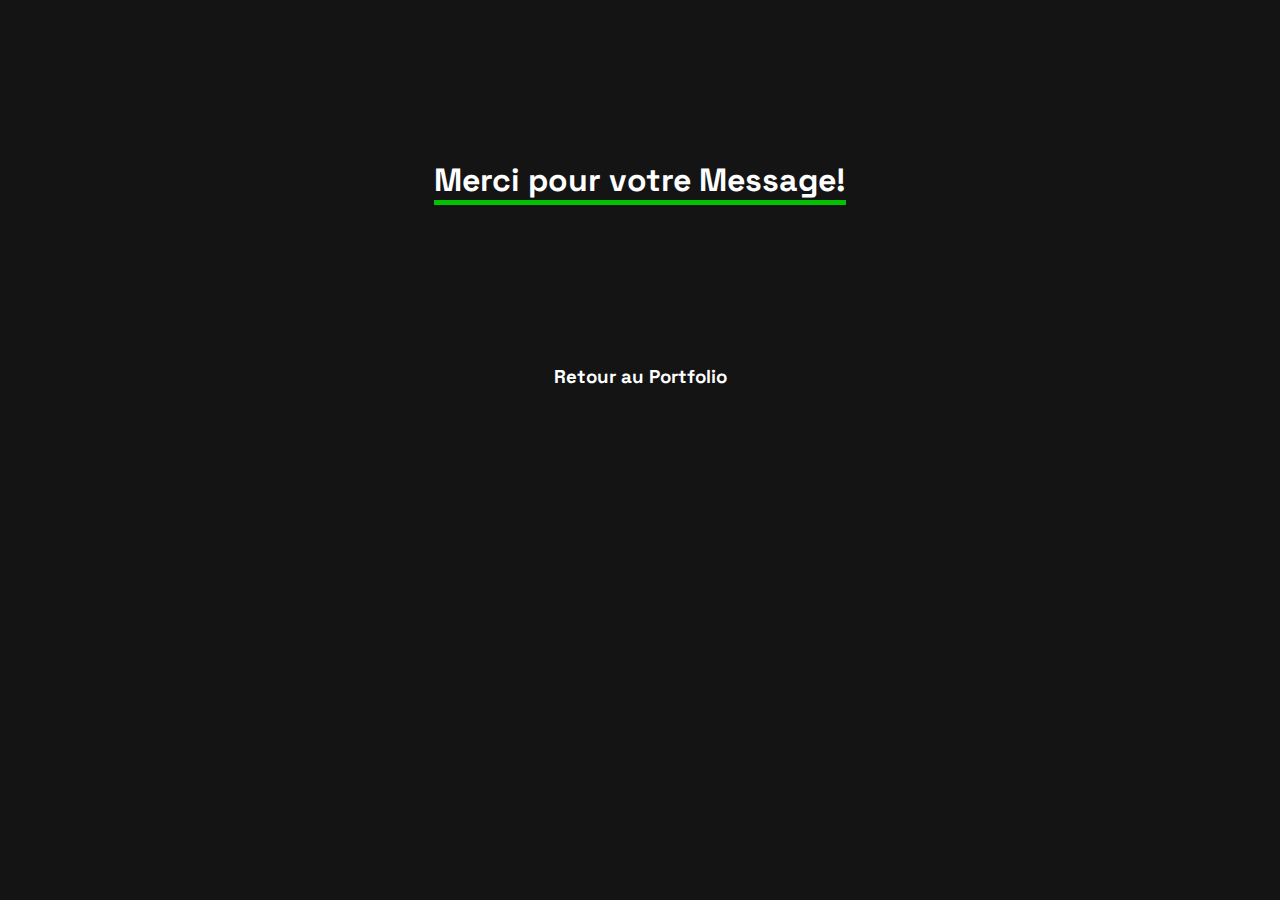
<file: merci.html>
<!DOCTYPE html>
<html lang="fr">
  <head>
    <meta charset="UTF-8" />
    <meta http-equiv="X-UA-Compatible" content="IE=edge" />
    <meta name="viewport" content="width=device-width, initial-scale=1.0" />
    <title>Regis Tougouri | Développeur Web</title>
    <link rel="preconnect" href="https://fonts.googleapis.com" />
    <link rel="preconnect" href="https://fonts.gstatic.com" crossorigin />
    <link
      href="https://fonts.googleapis.com/css2?family=Merriweather:wght@300&family=Sacramento&family=Space+Grotesk:wght@500;700&family=Tilt+Prism&display=swap"
      rel="stylesheet"
    />
    <link
      rel="shortcut icon"
      href="assets/images/logo.png"
      type="image/x-icon"
    />

    <link rel="stylesheet" href="style.css" />
    <link rel="stylesheet" href="responsive.css" />
    <link rel="stylesheet" href="drapeaux.css" />
    <link
      rel="stylesheet"
      href="https://cdnjs.cloudflare.com/ajax/libs/font-awesome/6.5.1/css/all.min.css"
      integrity="sha512-DTOQO9RWCH3ppGqcWaEA1BIZOC6xxalwEsw9c2QQeAIftl+Vegovlnee1c9QX4TctnWMn13TZye+giMm8e2LwA=="
      crossorigin="anonymous"
      referrerpolicy="no-referrer"
    />
    <style>
      h1 {
        margin-top: 10rem;
        width: fit-content;
        margin: 10rem auto;
      }

      body {
        text-align: center;
      }

      i{
        color: #02c302;
      }
    </style>
  </head>
  <body>
    <h1 class="underline">Merci pour votre Message!</h1>
    <h3>
      <a href="/index.html">
        <i class="fa-solid fa-hand-point-left"></i> Retour au Portfolio
      </a>
    </h3>
  </body>
</html>
</file>
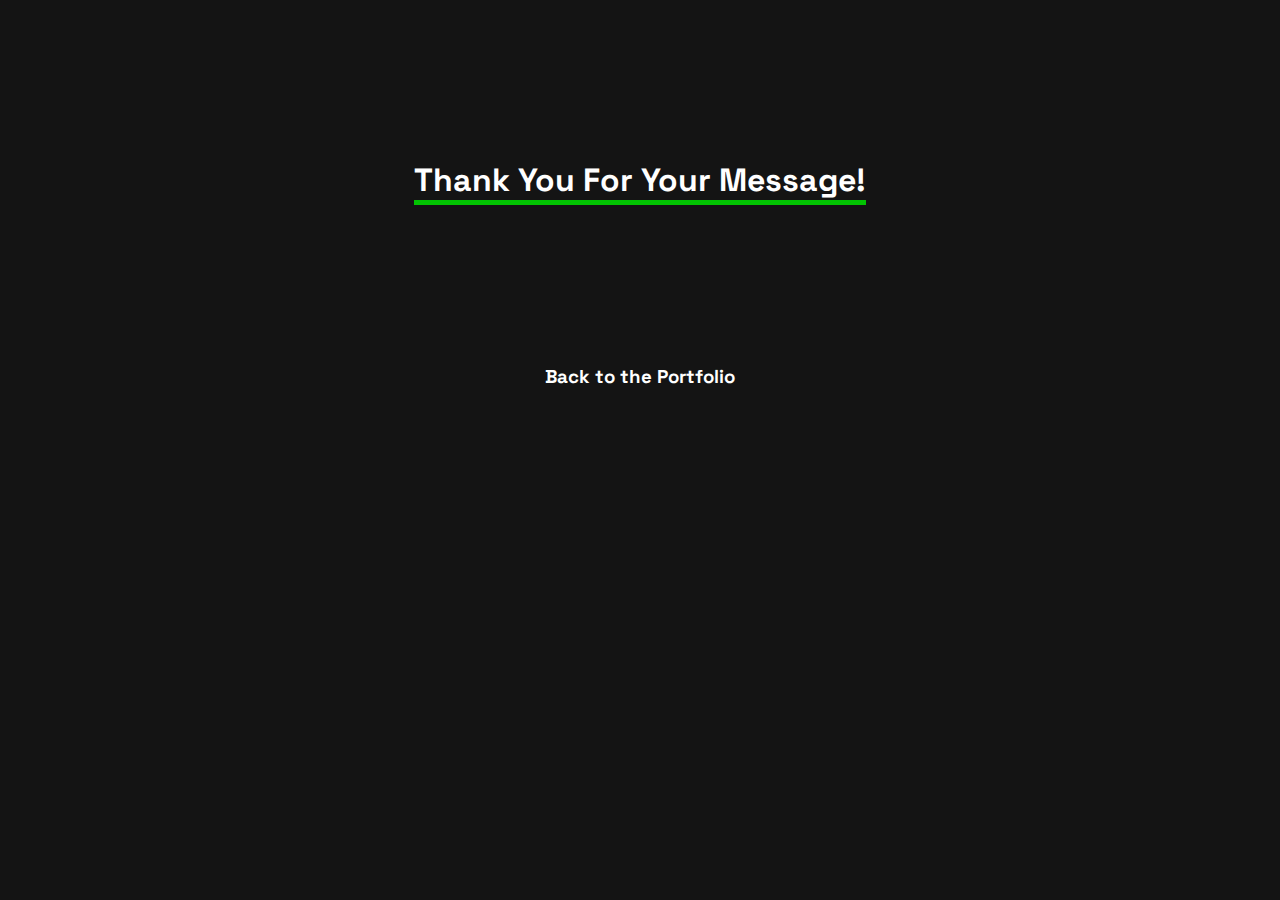
<file: thankYou.html>
<!DOCTYPE html>
<html lang="en">
  <head>
    <meta charset="UTF-8" />
    <meta http-equiv="X-UA-Compatible" content="IE=edge" />
    <meta name="viewport" content="width=device-width, initial-scale=1.0" />
    <title>Regis Tougouri | Développeur Web</title>
    <link rel="preconnect" href="https://fonts.googleapis.com" />
    <link rel="preconnect" href="https://fonts.gstatic.com" crossorigin />
    <link
      href="https://fonts.googleapis.com/css2?family=Merriweather:wght@300&family=Sacramento&family=Space+Grotesk:wght@500;700&family=Tilt+Prism&display=swap"
      rel="stylesheet"
    />
    <link
      rel="shortcut icon"
      href="assets/images/logo.png"
      type="image/x-icon"
    />

    <link rel="stylesheet" href="style.css" />
    <link rel="stylesheet" href="responsive.css" />
    <link rel="stylesheet" href="drapeaux.css" />
    <link
      href="//maxcdn.bootstrapcdn.com/font-awesome/4.1.0/css/font-awesome.min.css"
      rel="stylesheet"
    />
    <link
      rel="stylesheet"
      href="https://cdnjs.cloudflare.com/ajax/libs/font-awesome/6.5.1/css/all.min.css"
      integrity="sha512-DTOQO9RWCH3ppGqcWaEA1BIZOC6xxalwEsw9c2QQeAIftl+Vegovlnee1c9QX4TctnWMn13TZye+giMm8e2LwA=="
      crossorigin="anonymous"
      referrerpolicy="no-referrer"
    />
    <style>
      h1 {
        margin-top: 10rem;
        width: fit-content;
        margin: 10rem auto;
      }

      body {
        text-align: center;
      }
      i{
        color: #02c302;
      }
    </style>
  </head>
  <body>
    <h1 class="underline">Thank You For Your Message!</h1>
    <h3>
      <a href="/index-eng.html">
        <i class="fa-solid fa-hand-point-left"></i> Back to the Portfolio
      </a>
    </h3>
  </body>
</html>
</file>
<file: style.css>
:root {
  --bg-body: #141414;
  --bg-body2: #242424;
  --black: #151515;
  --dark-gray: #242424;
  --green: #02c302;
  --gray: #d9d9d9;
  --purple: #6e07f3;
  --dark-blue: #0d2438;
  --text1: #ffffff;
  --text2: #d9d9d9;
  --font-header: clamp(1.5rem, 1.02rem + 2.04vw, 2rem);
  --font-hero: clamp(2.5rem, 0.7rem + 7.68vw, 5.5rem);
}

* {
  box-sizing: border-box;
}

html {
  font-family: "Space Grotesk";
}

body {
  margin: 0;
  background-color: var(--bg-body);
  color: var(--text1);
}

a {
  text-decoration: none;
  color: inherit;
}

.logo {
  width: 5rem;
}

.flexbox-space-between {
  display: flex;
  align-items: center;
  justify-content: space-between;
}

.header {
  height: 150px;
}

.header-social {
  margin-left: 1.5rem;
}

.wrapper {
  width: 90%;
  height: 100%;
  padding: 0 12.5%;
  margin: auto;

  @media (max-width: 1024px) {
    padding: 0 3%;
  }

  @media (max-width: 700px) {
    padding: 0 2%;
  }
}

.header-xl {
  font-size: var(--font-hero);
}
/***************************Flags**************************/
.language-selector {
  display: inline-block;
  position: relative;
}

.language-icon {
  width: 24px;
  margin-left: 1.5rem;
  cursor: pointer;
}

.dropdown {
  position: absolute;
  top: 0;
  left: 0;
  transition: top 0.5s ease;
  z-index: -1;
}

.frenchFlag {
  z-index: 10;
}

/***************************Hero***************************/
#spining-circle {
  position: absolute;
  right: 80%;
  z-index: -2;
  width: 40%;
  animation: spin 6s linear infinite;
}

@keyframes spin {
  from {
    transform: rotate(0deg);
  }
  to {
    transform: rotate(360deg);
  }
}

.hero {
  /* height: 100vh; */
  position: relative;
  display: flex;
  justify-content: space-around;
  align-items: center;
  margin-top: -2rem;
  /* margin-bottom: 5rem; */
}

@media (min-width: 1750px) {
  .overflow-text {
    white-space: nowrap;
  }
}
.hero-about {
  width: 50%;
  margin: 2rem 0 5rem 0;
}

.hero-img {
  z-index: -2;
  position: relative;
  right: 3rem;
  align-self: flex-start;
}

.hero-text {
  position: relative;
  left: 3rem;
  text-align: left;
  min-width: 850px;
}
span {
  white-space: nowrap;
}

.contact-me {
  border-bottom: solid 2px var(--green);
  padding-bottom: 5px;
  text-transform: uppercase;
}

.bottom-border {
  border-bottom: var(--gray) solid 2px;
  padding-bottom: 5rem;
}

.underline {
  border-bottom: var(--green) solid 5px;
}

/*------------------------Skills------------------------*/

/* .skills {
  display: flex;
  flex-direction: column;
}

.skills-row {
  display: flex;
  align-items: center;
  justify-content: space-between;
}

.skills-item {
  text-align: left;
  flex: 1 1 0;
  display: flex;
  flex-direction: column;
  justify-content: center;
} */

#skill-h1 {
  margin-bottom: 1rem;
}

.skill-text {
  margin-bottom: 2rem;
  width: 60%;
}

.skills {
  display: grid;
  grid-template-columns: repeat(3, 1fr);
}
.skills-item h3 {
  font-size: clamp(1rem, 0.165rem + 3.5555vw, 1.5rem);
  margin-top: 2rem;
  margin-bottom: 0.5rem;
}

.skills-bar {
  height: 10px;
  width: 80%;
  background-color: #ffffff;
  border-radius: 5px;
}

.skill-per {
  height: 100%;
  background-color: var(--green);
  border-top-left-radius: 5px;
  border-bottom-left-radius: 5px;
  position: relative;
}

.fill-bar-animation{
  animation: fill-bar 2s 1;
}

.skill-per::before {
  content: attr(per);
  position: absolute;
  background-color: rgb(255, 255, 255);
  color: black;
  bottom: 150%;
  right: 0;
  transform: translateX(50%);
  padding: 2px;
  border-radius: 5px;
}

.skill-per::after {
  content: "";
  position: absolute;
  background-color: white;
  width: 10px;
  height: 10px;
  bottom: 130%;
  right: 0;
  transform: translateX(50%) rotate(45deg);
  z-index: -1;
  border-radius: 2px;
}

@keyframes fill-bar {
  from {
    width: 0;
  }

  to {
    width: 100%;
  }
}

/*------------------------Projects------------------------*/

/* .projects {
  display: flex;
  justify-content: left;
  flex-direction: column;
}



.projects-item-column {
  display: flex;
  align-items: center;
  justify-content: space-around;
} */

#projet-h1 {
  margin-bottom: 1rem;
}

.projet-text {
  margin-bottom: 2rem;
  width: 60%;
}

.projects-grid {
  display: grid;
  grid-template-columns: 1fr 1fr;
}

.projects-item {
  flex: 1 1 0;
  margin: 0 1rem;
}

.projects-tags {
  display: flex;
  justify-content: left;
}

.tags {
  margin-right: 1rem;
}

.projects-img {
  width: 100%;
  max-width: 100%;
}

/**************************contact*****************/

.bg-less-dark {
  background-color: var(--dark-gray);
}

.contact {
  display: flex;
  align-items: flex-start;
  justify-content: space-between;
  width: 100%;
  padding: 5% 17.5%;
}

.contact-text {
  display: flex;
  flex-direction: column;
  justify-content: left;
  align-items: flex-start;
  gap: 0px;
  /* max-width: 47%; */
}

.contact-form {
  min-width: 45%;
}

.contact-title {
  margin: 0;
}

.contact-icon {
  display: flex;
  justify-content: space-between;
  gap: 1rem;
}

.number {
  font-size: 2rem;
}

form {
  display: flex;
  flex-direction: column;
  max-width: 450px;
  margin: 0 0 0 auto;
}

input,
button,
textarea {
  color: #fff;
  background-color: transparent;
  padding: 1.5rem;
  border: none;
  border-bottom: 1px solid var(--gray);
  margin-bottom: 10px;
}

input::placeholder,
textarea::placeholder {
  color: var(--text1);
  opacity: 0.5;
  text-transform: uppercase;
  font-size: 1rem;
}

input[type="text"]:focus,
input[type="email"]:focus,
textarea:focus {
  outline: 2px dashed;
}

input:focus:required:invalid,
textarea:focus:required:invalid {
  outline-color: rgb(182, 15, 15);
}

input:required:valid:focus,
textarea:required:valid:focus {
  outline-color: var(--green);
}

.btn {
  align-self: flex-end;
  background-color: transparent;
  border: none;
  cursor: pointer;
  border-bottom: solid 2px var(--green);
  padding: 0.8rem;
}

.btn:hover {
  background: #141414;
}

i:hover {
  color: var(--green);
}

/**************************footer*****************/

.footer {
  padding: 2rem 0;
  display: flex;
  align-items: center;
  justify-content: space-around;
}

.header-social:hover svg path {
  fill: var(--green);
}

/***********************hover projects******************/
.image-container {
  position: relative;
  overflow: hidden;
}

.overlay {
  position: absolute;
  top: 0;
  left: 0;
  width: 100%;
  height: 100%;
  background: rgba(0, 0, 0, 0.5);
  opacity: 0;
  transition: opacity 0.3s ease-in-out;
  display: flex;
  justify-content: center;
  align-items: center;
}

.overlay:hover {
  opacity: 1;
}

.overlay-text {
  text-align: center;
}

.view-code,
.view-project {
  text-decoration: none;
  color: white;
  background-color: var(--green);
  padding: 10px 20px;
  margin: 10px;
  border-radius: 5px;
}

/***********************Appear On scroll******************/
.fade-in {
  opacity: 0;
  transform: translateY(50%);
  transition: opacity 500ms ease-in, transform 500ms ease-in;
}

.fade-in.appear {
  opacity: 1;
  transform: translateY(0);
}
</file>
<file: responsive.css>
@media (max-width: 480px) {
  /***************************Hero***************************/

  .hero-logo-link {
    display: block;
  }

  div.flexbox-space-between {
    display: flex;
    flex-direction: column;
    justify-content: space-around;
  }

  a.flexbox-space-between {
    display: flex;
    align-items: center;
    justify-content: space-between;
  }

 

  .hero {
    position: relative;
    display: flex;
    align-items: center;
    flex-direction: column;
    margin-top: 0;
    /* width: 100%; */
  }

  .hero-text {
    order: 1;
    text-align: center;
    position: static;
    min-width: 100%;
  }

  .hero-about {
    width: 100%;
    text-align: justify;
    text-align-last: center;
  }

  .hero-img {
    order: 0;
    position: static;
    /* left: 0; */
    width: 100%;
  }

  .hero-greeting {
    text-align: center;
  }
  .wrapper {
    width: 95%;
  }

  /*------------------------Skills------------------------*/

  .skills {
    display: grid;
    grid-template-columns: 1fr 1fr;
    justify-content: space-between;
  }

  .skill-text{
    width: 100%;
  }
  .projet-text{
    width: 100%;
  }

  .skills-item h3 {
    font-size: 0.8rem;
    margin-top: 2rem;
    margin-bottom: 0.5rem;
  }

  /* .skills > div:nth-child(2n) {
  text-align: right;
} */

  /*------------------------Projects------------------------*/
  .projects-grid {
    display: flex;
    flex-direction: column;
    justify-content: space-between;
  }

  .projects-item {
    flex: 1 1 0;
    margin: 1rem 1rem;
  }

.overlay {
  position: absolute;
  width: 100%;
  height: 20%;
  background: rgba(0, 0, 0, 0.5);
  opacity: 1;
  display: flex;
  justify-content: center;
  align-items: center;
}



.overlay-text {
  text-align: center;
}

  /**************************contact*****************/

  .contact {
    display: flex;
    flex-direction: column;
    align-items: center;
    
    width: 100%;

  }



  .contact-title{
    padding-top: 2rem;

  }

  .contact-title.underline {
    border-bottom: none;
  }

  .contact-text {
    display: flex;
    flex-direction: column;
    justify-content: left;
    align-items: center;
    gap: 0px;
  }
  .contact-form {
    width: 100%;
    padding-bottom: 2rem;

  }
}

@media (min-width: 768px) and (max-width: 1024px) {
  .wrapper.contact {
    padding: 0 3%;
  }
}

@media (max-width: 768px) {
  .wrapper.contact {
    padding: 0 2.8%;
  }
}
</file>
<file: drapeaux.css>

</file>
